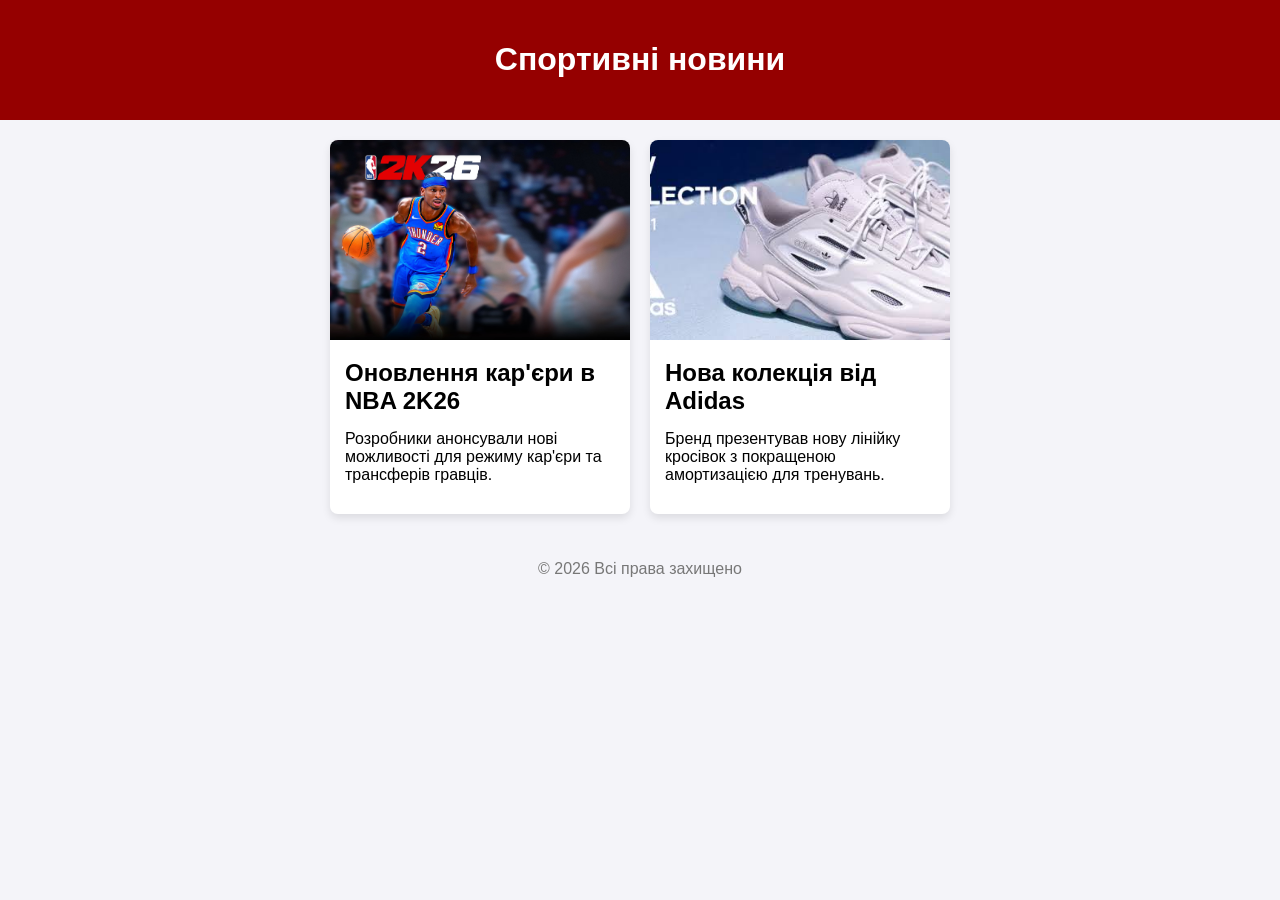
<file: ipz243ram-art/index.html>
<!DOCTYPE html>
<html lang="uk">
<head>
    <meta charset="UTF-8">
    <meta name="viewport" content="width=device-width, initial-scale=1.0">
    <title>Спорт: Останні події</title>
    <link rel="stylesheet" href="style.css">
</head>
<body>
<header>
    <h1>Спортивні новини</h1>
</header>
<main class="news-container">
    <article class="news-card">
        <img src="images/nba.jpg" alt="NBA">
        <h2>Оновлення кар'єри в NBA 2K26</h2>
        <p>Розробники анонсували нові можливості для режиму кар'єри та трансферів гравців.</p>
    </article>
    <article class="news-card">
        <img src="images/adidas.jpg" alt="Adidas">
        <h2>Нова колекція від Adidas</h2>
        <p>Бренд презентував нову лінійку кросівок з покращеною амортизацією для тренувань.</p>
    </article>
</main>
<footer><p>© 2026 Всі права захищено</p></footer>
</body>
</html>
</file>
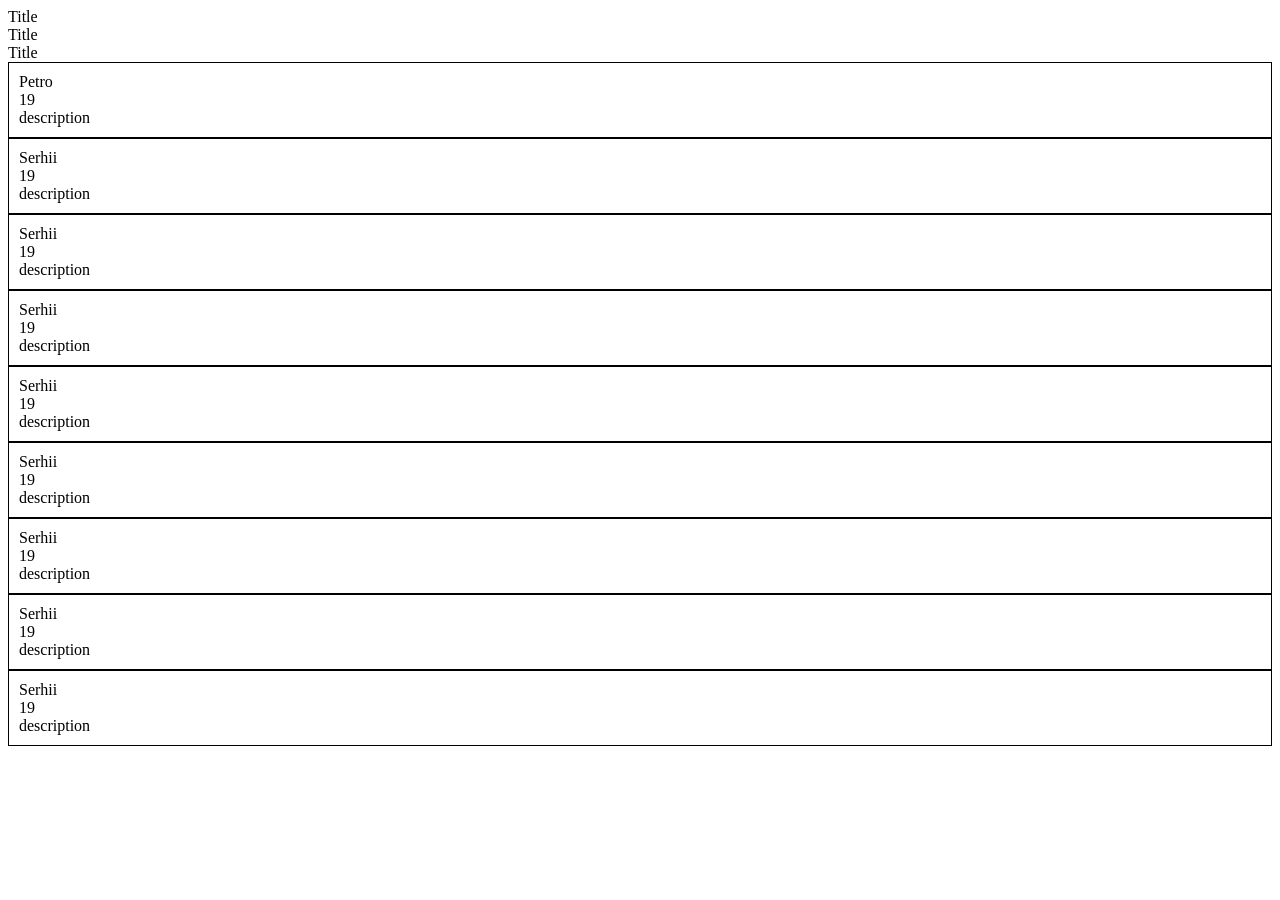
<file: jsdemo/index.html>
<!DOCTYPE html>
<html lang="en">
<head>
    <script defer src="js/main.js"></script>
    <script defer src="js/index.js"></script>
    <link rel="stylesheet" href="style.css" />
    <meta charset="UTF-8">
    <title>Title</title>
</head>
<body>
    <div class="panel" id="one">
        <div class="header">
            <div class="title">Title</div>
        </div>
    </div>
    <div class="panel">
        <div class="header">
            <div class="title">Title</div>
        </div>
    </div>
    <div class="panel">
        <div class="header">
            <div class="title">Title</div>
            <meta name="description" content="Спортивні новини та оновлення">
        </div>
    </div>

<div class="panel"></div>
</body>
</html>
</file>
<file: ipz243ram-art/style.css>
/* Основні стилі сторінки новин */
body {
    font-family: Arial, sans-serif;
    background-color: #f4f4f9;
    margin: 0;
}
header {
    background-color: #950000;
    color: #ffffff;
    text-align: center;
    padding: 20px 0;
}
.news-container {
    display: flex;
    justify-content: center;
    gap: 20px;
    padding: 20px;
}
.news-card {
    background-color: #ffffff;
    border-radius: 8px;
    box-shadow: 0 4px 8px rgba(0, 0, 0, 0.1);
    width: 300px;
    padding-bottom: 15px;
    overflow: hidden;
}
.news-card h2, .news-card p {
    margin: 15px;
}
.news-card img {
    width: 100%;
    height: 200px;
    object-fit: cover;
}
footer {
    text-align: center;
    padding: 10px;
    color: #777;
}
</file>
<file: jsdemo/style.css>
div.user {
    border:1px solid black;
    padding:10px;
}
div.user div {
    cursor: pointer;
}
div.user.selected {
    background-color: greenyellow;
}
</file>
